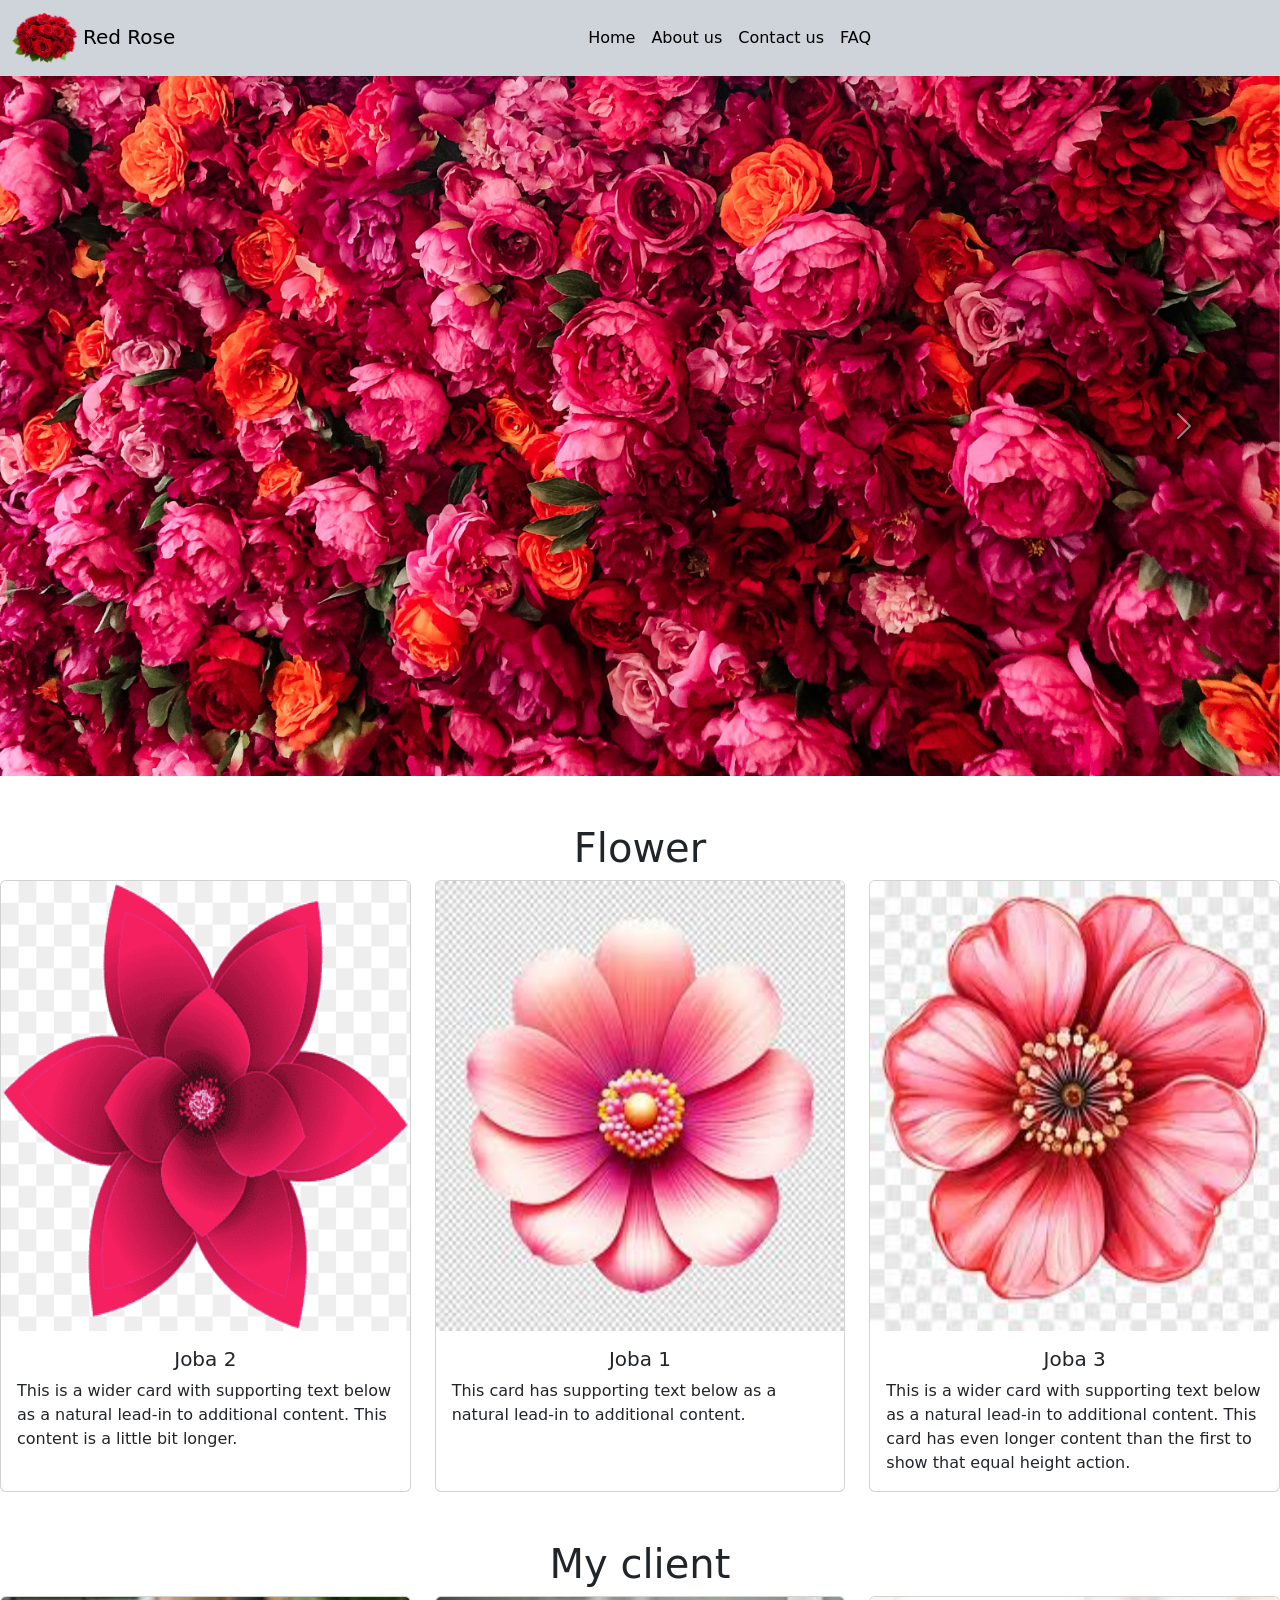
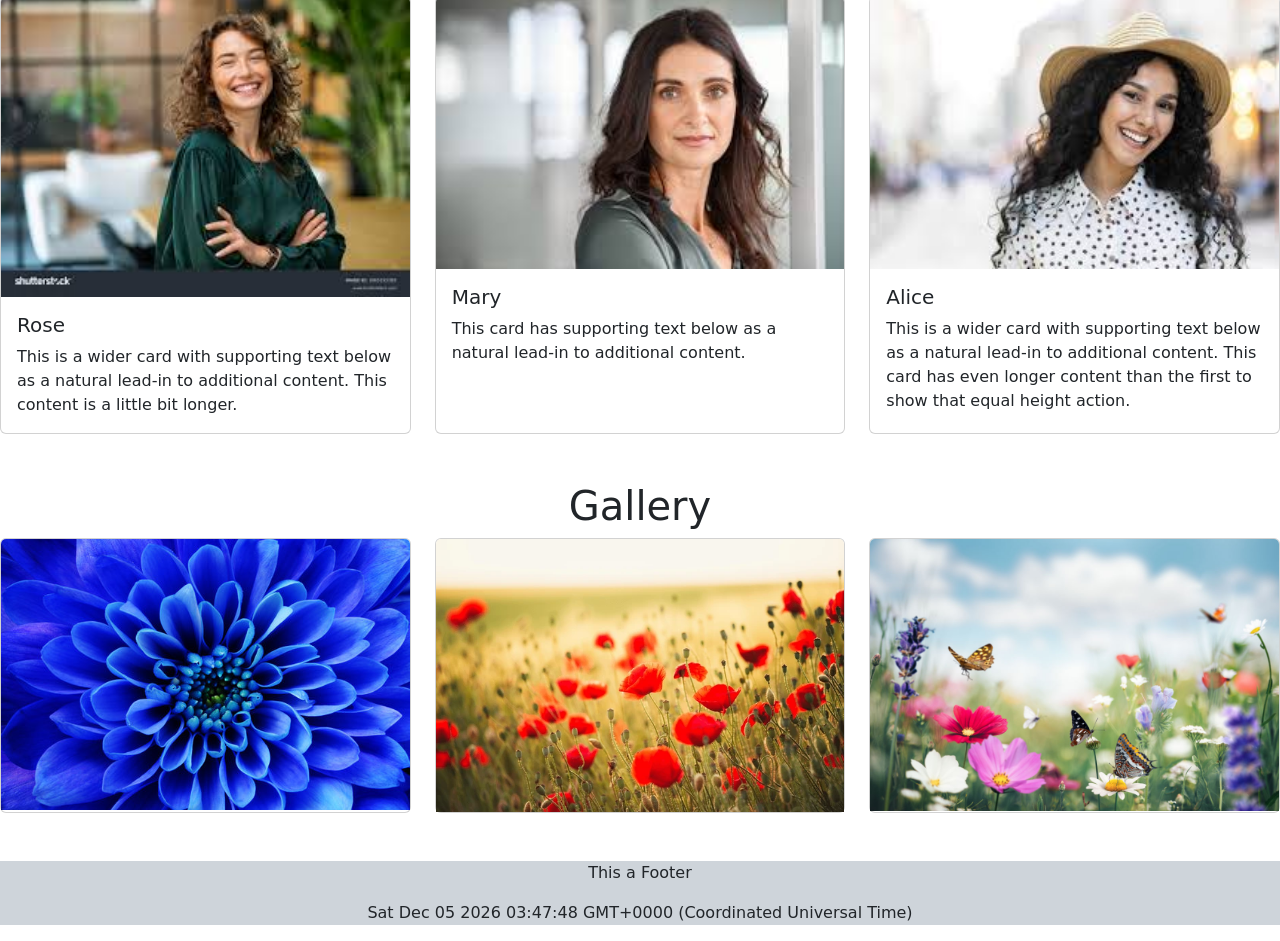
<file: index.html>
<!doctype html>
<html lang="en">
  <head>
    <meta charset="utf-8" />
    <meta name="viewport" content="width=device-width, initial-scale=1" />
    <title>This is My Flower</title>
    <link
      href="https://cdn.jsdelivr.net/npm/bootstrap@5.3.8/dist/css/bootstrap.min.css"
      rel="stylesheet"
      integrity="sha384-sRIl4kxILFvY47J16cr9ZwB07vP4J8+LH7qKQnuqkuIAvNWLzeN8tE5YBujZqJLB"
      crossorigin="anonymous"
    />
    <link rel="stylesheet" href="style.css" />
  </head>
  <body>
    <!-- nav st -->
    <section>
      <nav class="navbar navbar-expand-lg bg-dark-subtle">
        <div class="container-fluid">
          <a class="navbar-brand" href="#"
            ><img src="./rose.webp" alt="" height="50px"
          />  Red Rose</a>

          <button
            class="navbar-toggler"
            type="button"
            data-bs-toggle="collapse"
            data-bs-target="#navbarSupportedContent"
            aria-controls="navbarSupportedContent"
            aria-expanded="false"
            aria-label="Toggle navigation"
          >
            <span class="navbar-toggler-icon"></span>
          </button>

          <div class="collapse navbar-collapse" id="navbarSupportedContent">
            <ul class="navbar-nav mx-auto mb-2 mb-lg-0">
              <li class="nav-item">
                <a class="nav-link active" aria-current="page" href="index.html"
                  >Home</a
                >
              </li>
              <li class="nav-item">
                <a class="nav-link active" aria-current="page" href="About.html"
                  >About us</a
                >
              </li>
              <li class="nav-item">
                <a
                  class="nav-link active"
                  aria-current="page"
                  href="Contact.html"
                  >Contact us</a
                >
              </li>
              <li class="nav-item">
                <a
                  class="nav-link active"
                  aria-current="page"
                  href="FAQ.html"
                  >FAQ</a
                >
              </li>
            </ul>
          </div>
        </div>
      </nav>
    </section>

    <!-- Banner st -->
    <section>
      <div id="carouselExample" class="carousel slide">
        <div class="carousel-inner">
          <div class="carousel-item active">
            <img
              src="./ft.avif"
              class="d-block w-100"
              alt="..."
              height="700px"
            />
          </div>
          <div class="carousel-item">
            <img
              src="./fy.webp"
              class="d-block w-100"
              alt="..."
              height="700px"
            />
          </div>
          <div class="carousel-item">
            <img
              src="./fu.jpg"
              class="d-block w-100"
              alt="..."
              height="700px"
            />
          </div>
        </div>
        <button
          class="carousel-control-prev"
          type="button"
          data-bs-target="#carouselExample"
          data-bs-slide="prev"
        >
          <span class="carousel-control-prev-icon" aria-hidden="true"></span>
          <span class="visually-hidden">Previous</span>
        </button>
        <button
          class="carousel-control-next"
          type="button"
          data-bs-target="#carouselExample"
          data-bs-slide="next"
        >
          <span class="carousel-control-next-icon" aria-hidden="true"></span>
          <span class="visually-hidden">Next</span>
        </button>
      </div>
    </section>

    <!-- card  st -->
    <section>
      <h1 class="text-center mt-5">Flower</h1>

      <div class="row row-cols-1 row-cols-md-3 g-4">
        <div class="col">
          <div class="card h-100">
            <img src="./cv.png" class="card-img-top" alt="..." height="450px">
            <div class="card-body">
              <h5 class="card-title text-center"> Joba 2</h5>
              <p class="card-text">
                This is a wider card with supporting text below as a natural
                lead-in to additional content. This content is a little bit
                longer.
              </p>
            </div>
          </div>
        </div>
        <div class="col">
          <div class="card h-100">
            <img src="./jk.jfif" class="card-img-top" alt="..."  height="450px">
            <div class="card-body">
              <h5 class="card-title text-center">Joba 1</h5>
              <p class="card-text">
                This card has supporting text below as a natural lead-in to
                additional content.
              </p>
            </div>
          </div>
        </div>
        <div class="col">
          <div class="card h-100">
            <img src="./gh.jfif" class="card-img-top" alt="..."  height="450px">
            <div class="card-body">
              <h5 class="card-title text-center">Joba 3</h5>
              <p class="card-text">
                This is a wider card with supporting text below as a natural
                lead-in to additional content. This card has even longer content
                than the first to show that equal height action.
              </p>
            </div>
          </div>
        </div>
      </div>
    </section>


    <!-- membrus -->
     <section>
        <h1 class="text-center mt-5">My client</h1>

<div class="row row-cols-1 row-cols-md-3 g-4">
  <div class="col">
    <div class="card h-100">
      <img src="./images (1).jfif" class="card-img-top" alt="..." height="300px">
      <div class="card-body">
        <h5 class="card-title">Rose</h5>
        <p class="card-text">This is a wider card with supporting text below as a natural lead-in to additional content. This content is a little bit longer.</p>
      </div>
     
    </div>
  </div>
  <div class="col">
    <div class="card h-100">
      <img src="./images (2).jfif" class="card-img-top" alt="...">
      <div class="card-body">
        <h5 class="card-title">Mary</h5>
        <p class="card-text">This card has supporting text below as a natural lead-in to additional content.</p>
      </div>
      
    </div>
  </div>
  <div class="col">
    <div class="card h-100">
      <img src="./images.jfif" class="card-img-top" alt="...">
      <div class="card-body">
        <h5 class="card-title">Alice</h5>
        <p class="card-text">This is a wider card with supporting text below as a natural lead-in to additional content. This card has even longer content than the first to show that equal height action.</p>
      </div>
     
    </div>
  </div>
</div>

</section>


<!-- gallery st -->
 <section>
    <h1 class="text-center mt-5">Gallery</h1>
 <div class="row row-cols-1 row-cols-md-3 g-4">
  <div class="col">
    <div class="card h-100">
      <img src="./asd.jpg" class="card-img-top" alt="...">
      
    </div>
  </div>
  <div class="col">
    <div class="card h-100">
      <img src="./bnbm.webp" class="card-img-top" alt="...">
      
     
    </div>
  </div>
  <div class="col">
    <div class="card h-100">
      <img src="./uiuo.jpg" class="card-img-top" alt="...">
    
      
    </div>
  </div>
</div>


 </section>

    <!-- footer st -->
    <section>
      <div class="container-fluid bg-dark-subtle mt-5 text-center">
        <p class="">This a Footer</p>
        <p id="T"></p>
      </div>
    </section>

    <script src="script.js"></script>
    <script
      src="https://cdn.jsdelivr.net/npm/bootstrap@5.3.8/dist/js/bootstrap.bundle.min.js"
      integrity="sha384-FKyoEForCGlyvwx9Hj09JcYn3nv7wiPVlz7YYwJrWVcXK/BmnVDxM+D2scQbITxI"
      crossorigin="anonymous"
    ></script>
  </body>
</html>
</file>
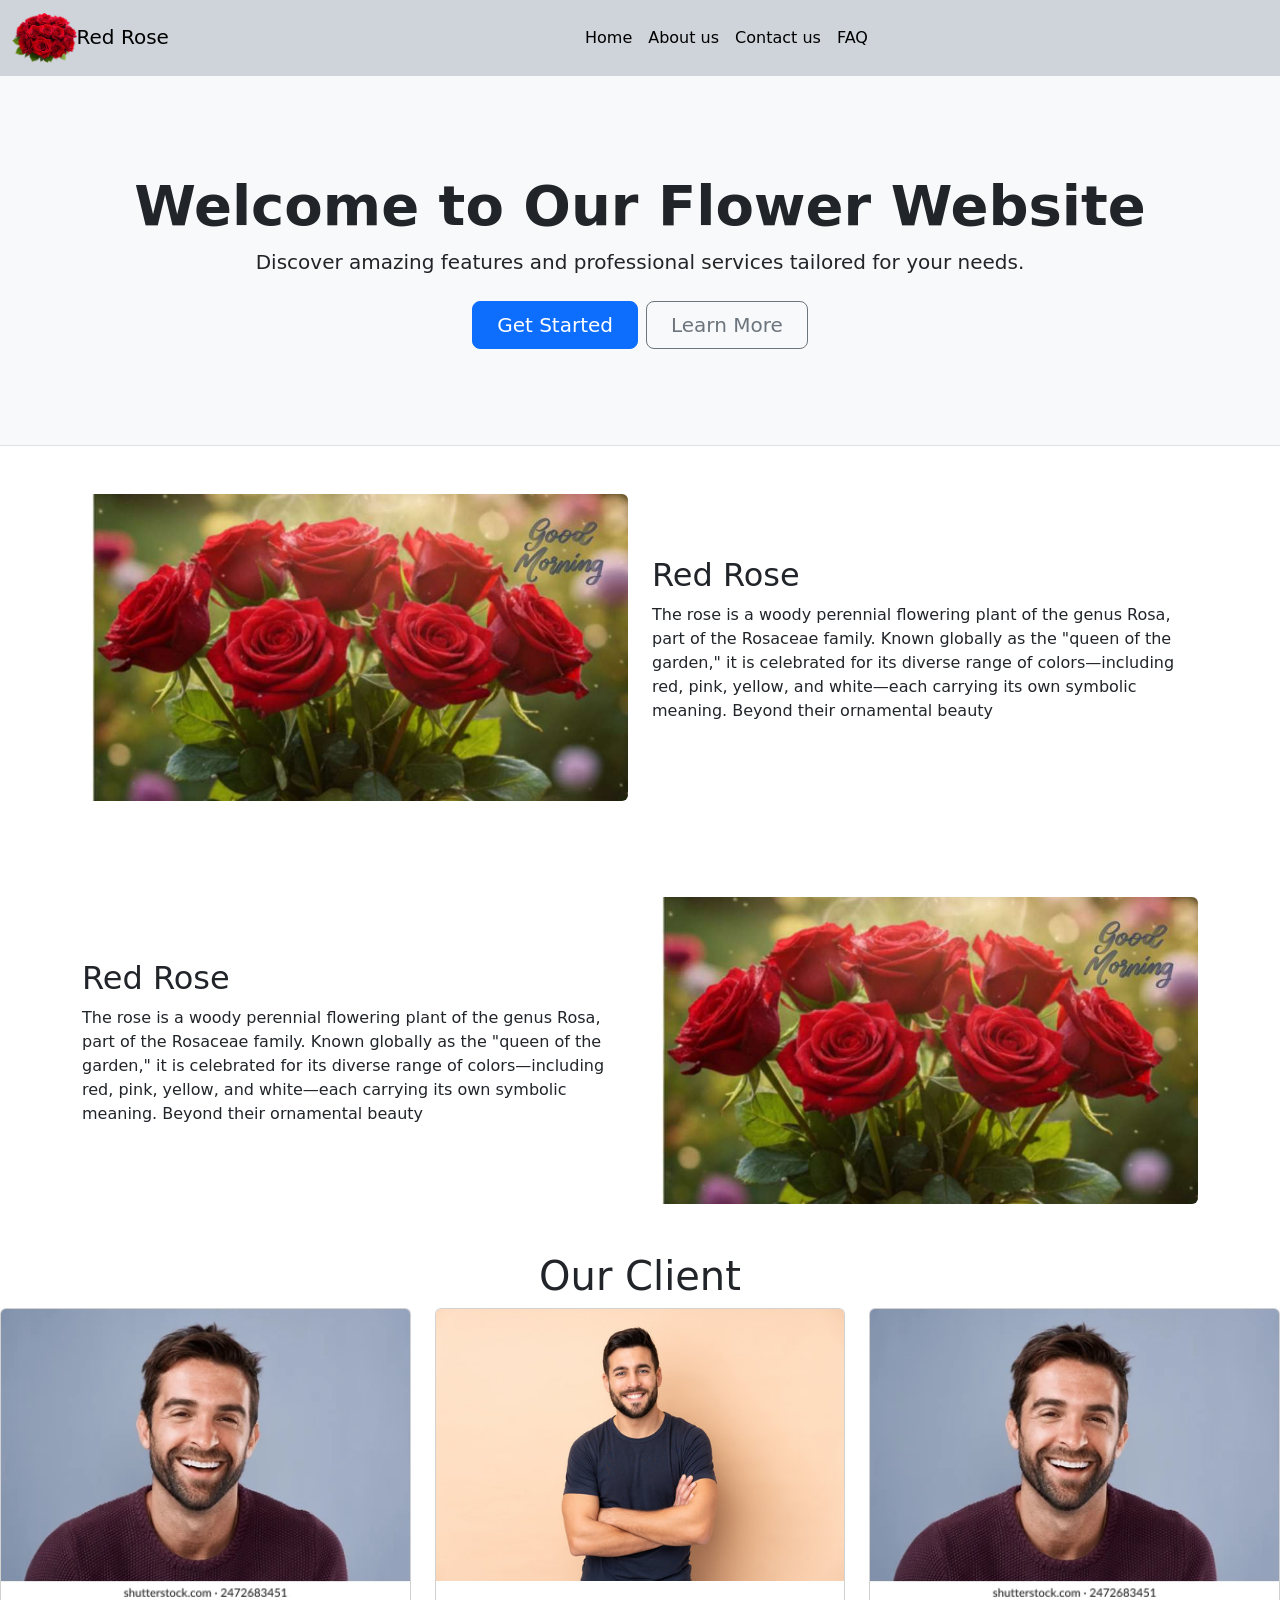
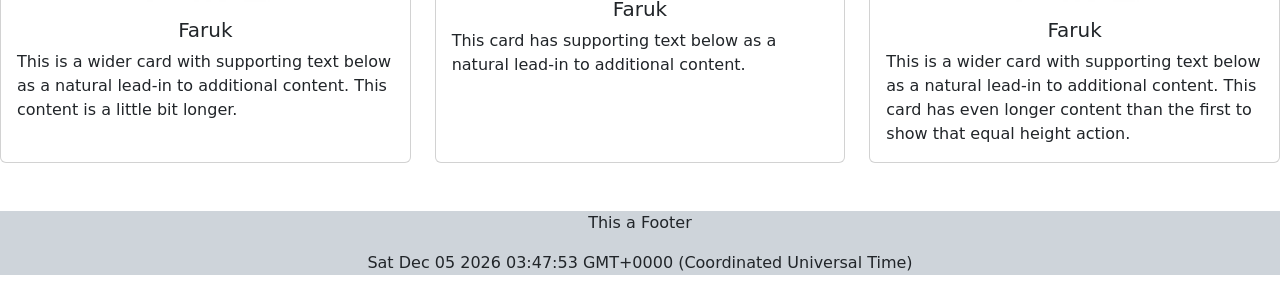
<file: About.html>
<!doctype html>
<html lang="en">
  <head>
    <meta charset="utf-8">
    <meta name="viewport" content="width=device-width, initial-scale=1">
    <title>Bootstrap demo</title>
    <link href="https://cdn.jsdelivr.net/npm/bootstrap@5.3.8/dist/css/bootstrap.min.css" rel="stylesheet" integrity="sha384-sRIl4kxILFvY47J16cr9ZwB07vP4J8+LH7qKQnuqkuIAvNWLzeN8tE5YBujZqJLB" crossorigin="anonymous">
    <link rel="stylesheet" href="style.css">
  </head>
  <body>
    <!-- nav st -->
     <section>

    <nav class="navbar navbar-expand-lg bg-dark-subtle">
  <div class="container-fluid">
    <a class="navbar-brand" href="#"><img src="./rose.webp" alt="" height="50px">Red Rose</a>

    <button class="navbar-toggler" type="button" data-bs-toggle="collapse" data-bs-target="#navbarSupportedContent" aria-controls="navbarSupportedContent" aria-expanded="false" aria-label="Toggle navigation">
      <span class="navbar-toggler-icon"></span>
    </button>

    <div class="collapse navbar-collapse" id="navbarSupportedContent">
      <ul class="navbar-nav mx-auto mb-2 mb-lg-0">

        <li class="nav-item">
          <a class="nav-link active" aria-current="page" href="index.html">Home</a>
        </li>
  <li class="nav-item">
          <a class="nav-link active" aria-current="page" href="About.html">About us</a>
        </li>
          <li class="nav-item">
          <a class="nav-link active" aria-current="page" href="Contact.html">Contact us</a>
        </li>
          <li class="nav-item">
          <a class="nav-link active" aria-current="page" href="FAQ.html">FAQ</a>
        </li>
      

      
      </ul>

    </div>
  </div>
</nav>
     </section>


<!-- About st -->


<section class="p-5 text-center bg-light border-bottom">
  <div class="container py-5">
    <h1 class="display-4 fw-bold">Welcome to Our Flower Website</h1>
    <p class="lead mb-4">Discover amazing features and professional services tailored for your needs.</p>
    <div class="d-grid gap-2 d-sm-flex justify-content-sm-center">
      <button type="button" class="btn btn-primary btn-lg px-4 gap-3">Get Started</button>
      <button type="button" class="btn btn-outline-secondary btn-lg px-4">Learn More</button>
    </div>
  </div>
</section>





<!-- grid  -->



<section class="bg-white py-5">
    <div class="container">
        <div class="row align-items-center">
        
            <div class="col-md-6 mb-4 mb-md-0">
                <img src="./ghj.jpg" alt="Description" class="img-fluid rounded">
            </div>
       
            <div class="col-md-6">
                <h2>Red Rose</h2>
                <p>The rose is a woody perennial flowering plant of the genus Rosa, part of the Rosaceae family. Known globally as the "queen of the garden," it is celebrated for its diverse range of colors—including red, pink, yellow, and white—each carrying its own symbolic meaning. Beyond their ornamental beauty</p>
            </div>
        </div>
    </div>
</section>



<section class="bg-white py-5">
    <div class="container">
        <div class="row align-items-center">
        
           
       
            <div class="col-md-6">
                <h2>Red Rose</h2>
                <p>The rose is a woody perennial flowering plant of the genus Rosa, part of the Rosaceae family. Known globally as the "queen of the garden," it is celebrated for its diverse range of colors—including red, pink, yellow, and white—each carrying its own symbolic meaning. Beyond their ornamental beauty</p>
            </div>
             <div class="col-md-6 mb-4 mb-md-0">
                <img src="./ghj.jpg" alt="Description" class="img-fluid rounded">
            </div>
        </div>
    </div>
</section>
<!-- Client -->
 <section>

<h1 class="text-center">Our Client</h1>


<div class="row row-cols-1 row-cols-md-3 g-4">
  <div class="col">
    <div class="card h-100">
      <img src="./man.webp" class="card-img-top" alt="...">
      <div class="card-body">
        <h5 class="card-title text-center"> Faruk</h5>
        <p class="card-text">This is a wider card with supporting text below as a natural lead-in to additional content. This content is a little bit longer.</p>
      </div>
      
    </div>
  </div>
  <div class="col">
    <div class="card h-100">
      <img src="./man.jpg" class="card-img-top" alt="...">
      <div class="card-body">
        <h5 class="card-title text-center">Faruk</h5>
        <p class="card-text">This card has supporting text below as a natural lead-in to additional content.</p>
      </div>
    
    </div>
  </div>
  <div class="col">
    <div class="card h-100">
      <img src="./man.webp" class="card-img-top" alt="...">
      <div class="card-body">
        <h5 class="card-title  text-center">Faruk</h5>
        <p class="card-text">This is a wider card with supporting text below as a natural lead-in to additional content. This card has even longer content than the first to show that equal height action.</p>
      </div>
     
    </div>
  </div>
</div>


 </section>


 

    
 


     <!-- footer st -->
      <section>
        <div class="container-fluid bg-dark-subtle mt-5 text-center">
            <p class="">This a Footer</p>
            <p id="T"></p>
        </div>
       


      </section>





<script src="script.js"></script>
    <script src="https://cdn.jsdelivr.net/npm/bootstrap@5.3.8/dist/js/bootstrap.bundle.min.js" integrity="sha384-FKyoEForCGlyvwx9Hj09JcYn3nv7wiPVlz7YYwJrWVcXK/BmnVDxM+D2scQbITxI" crossorigin="anonymous"></script>
  </body>
</html>
</file>
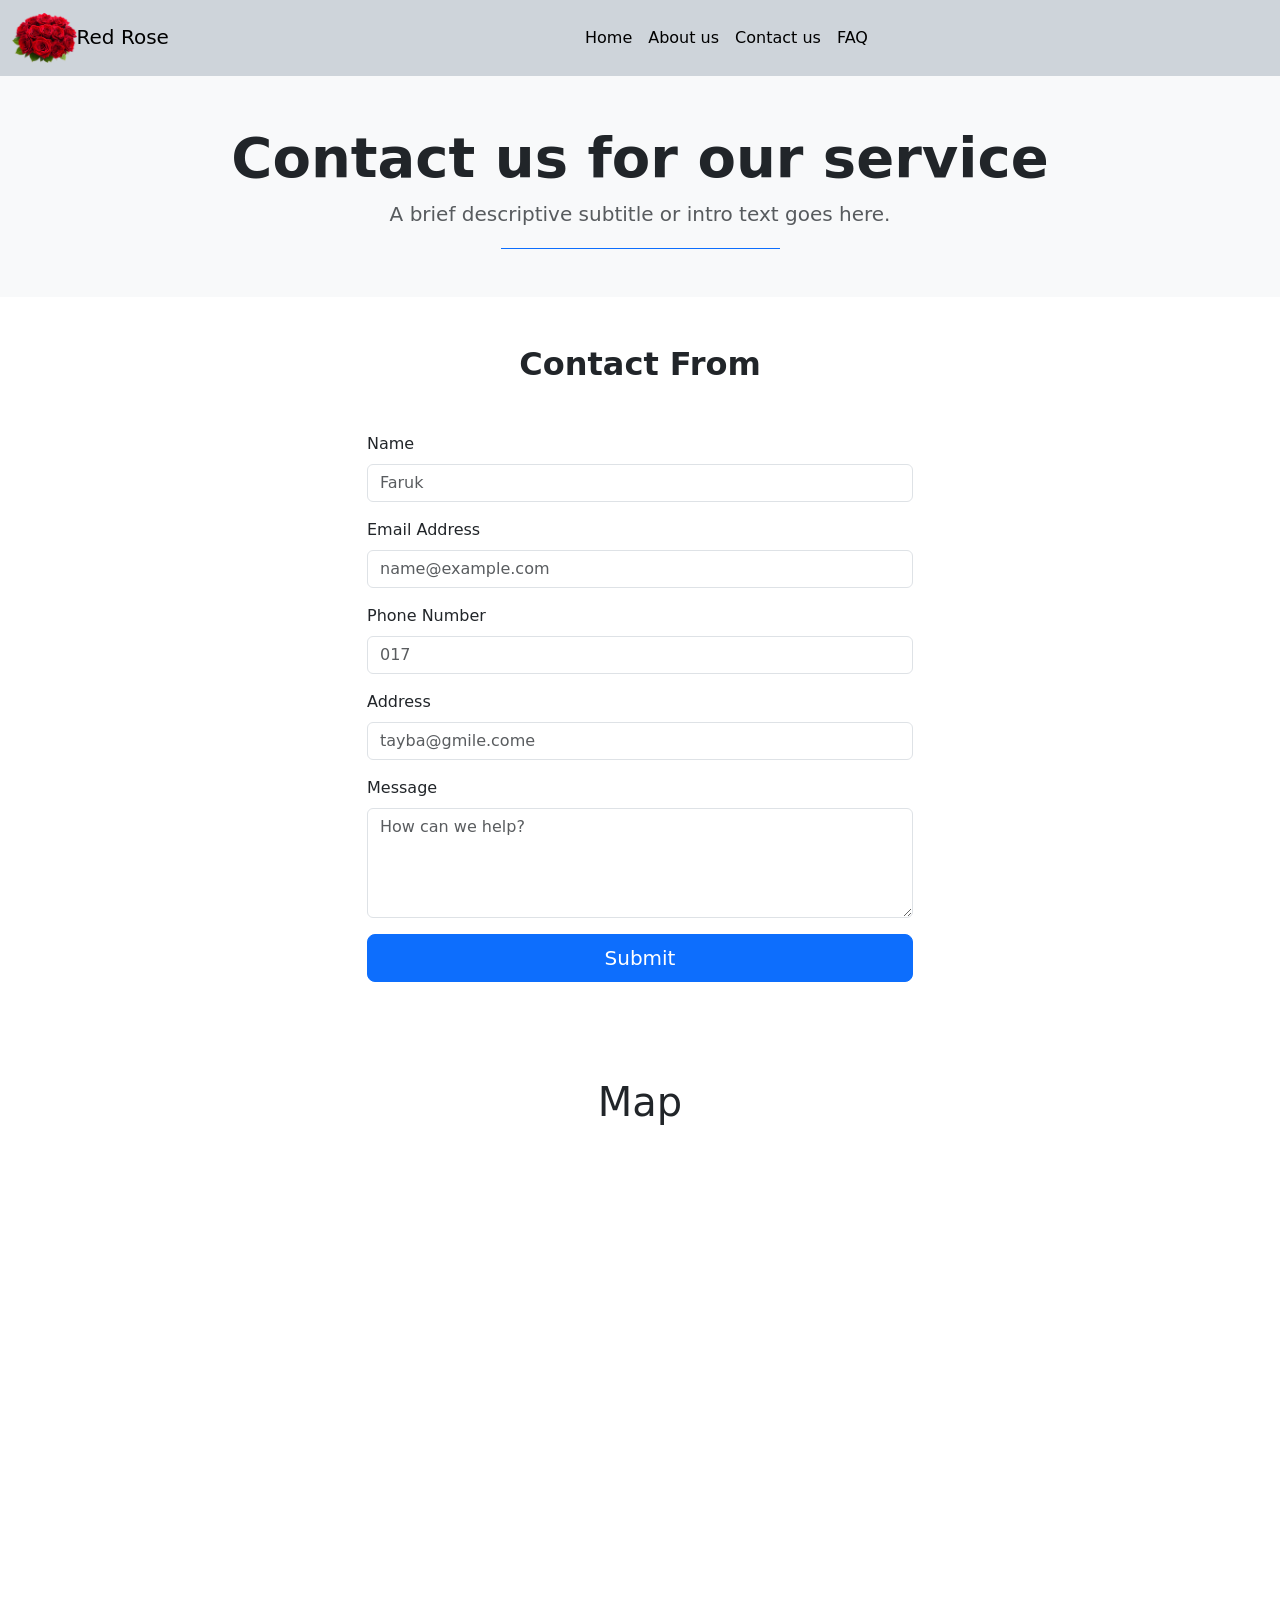
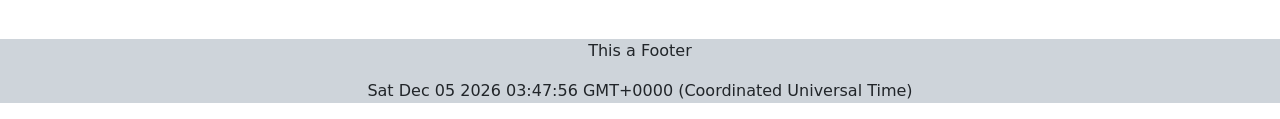
<file: Contact.html>
<!doctype html>
<html lang="en">
  <head>
    <meta charset="utf-8">
    <meta name="viewport" content="width=device-width, initial-scale=1">
    <title>Bootstrap demo</title>
    <link href="https://cdn.jsdelivr.net/npm/bootstrap@5.3.8/dist/css/bootstrap.min.css" rel="stylesheet" integrity="sha384-sRIl4kxILFvY47J16cr9ZwB07vP4J8+LH7qKQnuqkuIAvNWLzeN8tE5YBujZqJLB" crossorigin="anonymous">
    <link rel="stylesheet" href="style.css">
  </head>
  <body>
    <!-- nav st -->
     <section>

    <nav class="navbar navbar-expand-lg bg-dark-subtle">
  <div class="container-fluid">
    <a class="navbar-brand" href="#"><img src="./rose.webp" alt="" height="50px">Red Rose</a>

    <button class="navbar-toggler" type="button" data-bs-toggle="collapse" data-bs-target="#navbarSupportedContent" aria-controls="navbarSupportedContent" aria-expanded="false" aria-label="Toggle navigation">
      <span class="navbar-toggler-icon"></span>
    </button>

    <div class="collapse navbar-collapse" id="navbarSupportedContent">
      <ul class="navbar-nav mx-auto mb-2 mb-lg-0">

        <li class="nav-item">
          <a class="nav-link active" aria-current="page" href="index.html">Home</a>
        </li>
  <li class="nav-item">
          <a class="nav-link active" aria-current="page" href="About.html">About us</a>
        </li>
          <li class="nav-item">
          <a class="nav-link active" aria-current="page" href="Contact.html">Contact us</a>
        </li>
          <li class="nav-item">
          <a class="nav-link active" aria-current="page" href="FAQ.html">FAQ</a>
        </li>
      

      
      </ul>

    </div>
  </div>
</nav>
     </section>
     <!--title section  -->
    

<section class="py-5 bg-light">
  <div class="container text-center">
    <h2 class="display-4 fw-bold">Contact us for our service</h2>
    <p class="lead text-muted">A brief descriptive subtitle or intro text goes here.</p>
    <div class="border-bottom border-primary w-25 mx-auto mt-3" style="height: 4px;"></div>
  </div>
</section>



<!-- contact from -->


<section class="py-5">
  <div class="container">
    <div class="row justify-content-center">
      <div class="col-md-8 col-lg-6">
        <div class="text-center mb-5">
          <h2 class="fw-bold">Contact From</h2>
          <p class="text-muted"></p>
        </div>
        
        <form id="contactForm">

          <div class="mb-3">
            <label for="name" class="form-label"> Name</label>
            <input type="text" class="form-control" id="name" placeholder="Faruk" required>
          </div>

      
          <div class="mb-3">
            <label for="email" class="form-label">Email Address</label>
            <input type="email" class="form-control" id="email" placeholder="name@example.com" required>
          </div>

           <div class="mb-3">
            <label for="number" class="form-label">Phone Number</label>
            <input type="number" class="form-control" id="number" placeholder="017" required>
          </div>
                 <div class="mb-3">
            <label for="address" class="form-label">Address</label>
            <input type="address" class="form-control" id="number" placeholder="tayba@gmile.come" required>
          </div>

          
          <div class="mb-3">
            <label for="message" class="form-label">Message</label>
            <textarea class="form-control" id="message" rows="4" placeholder="How can we help?" required></textarea>
          </div>

          
          <div class="d-grid">
            <button type="submit" class="btn btn-primary btn-lg">Submit</button>
          </div>
        </form>
      </div>
    </div>
  </div>
</section>

<!-- map -->
 <section class="text-center mt-5">
<h1 class="text-center mt-5">Map</h1>
  <iframe src="https://www.google.com/maps/embed?pb=!1m18!1m12!1m3!1d3625.7976900622166!2d89.4118196!3d24.665091099999998!2m3!1f0!2f0!3f0!3m2!1i1024!2i768!4f13.1!3m3!1m2!1s0x39fdb32fd2fbe141%3A0x7d9cf38462013b18!2sRuhul%20IT%20(Ruhul%20Information%20Technology)!5e0!3m2!1sen!2sbd!4v1777043658942!5m2!1sen!2sbd" width="600" height="450" style="border:0;" allowfullscreen="" loading="lazy" referrerpolicy="no-referrer-when-downgrade"></iframe>
 </section>


<!-- footer st -->
      <section>
        <div class="container-fluid bg-dark-subtle mt-5 text-center">
            <p class="">This a Footer</p>
            <p id="T"></p>
        </div>
       


      </section>





<script src="script.js"></script>
    <script src="https://cdn.jsdelivr.net/npm/bootstrap@5.3.8/dist/js/bootstrap.bundle.min.js" integrity="sha384-FKyoEForCGlyvwx9Hj09JcYn3nv7wiPVlz7YYwJrWVcXK/BmnVDxM+D2scQbITxI" crossorigin="anonymous"></script>
  </body>
</html>
</file>
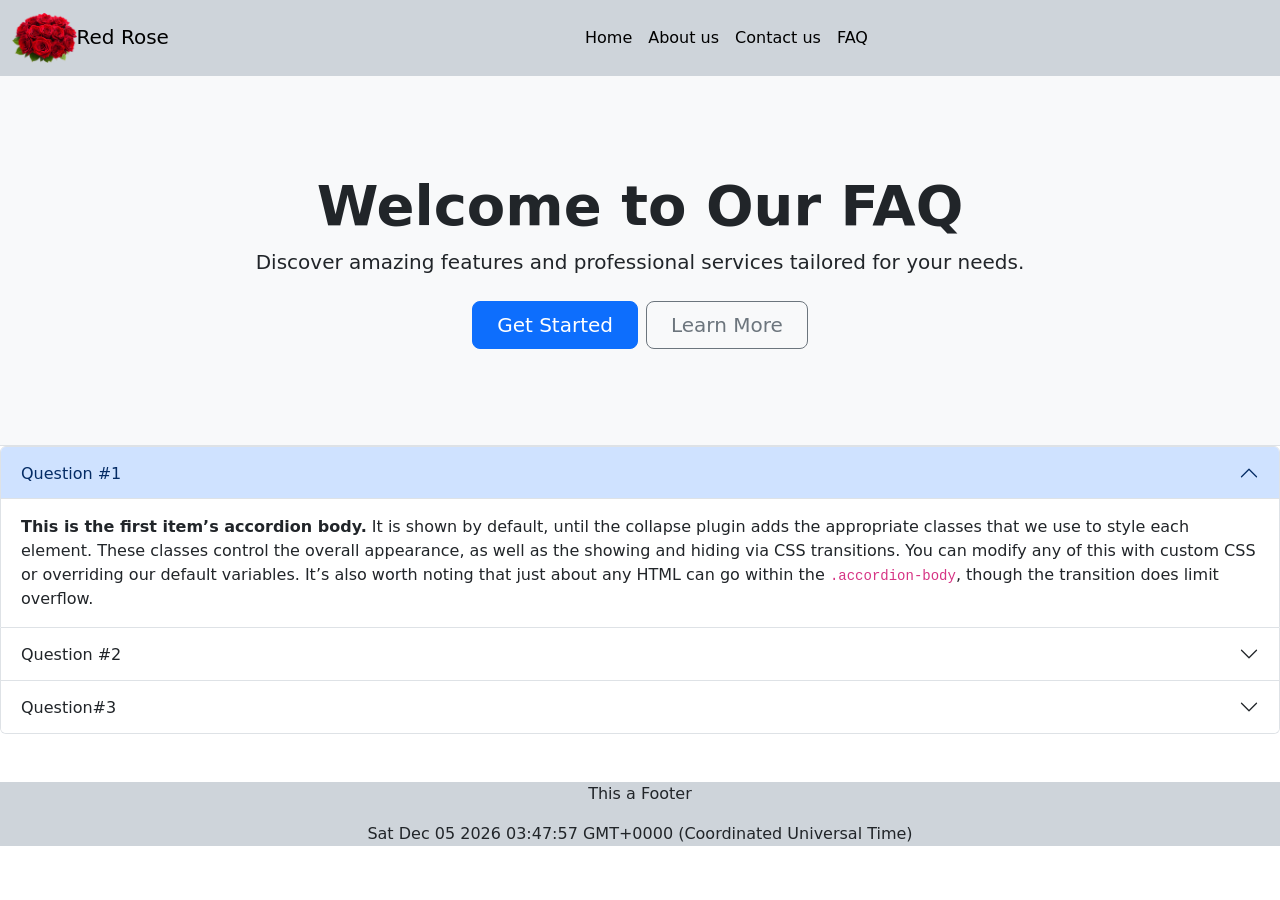
<file: FAQ.html>
<!doctype html>
<html lang="en">
  <head>
    <meta charset="utf-8">
    <meta name="viewport" content="width=device-width, initial-scale=1">
    <title>Bootstrap demo</title>
    <link href="https://cdn.jsdelivr.net/npm/bootstrap@5.3.8/dist/css/bootstrap.min.css" rel="stylesheet" integrity="sha384-sRIl4kxILFvY47J16cr9ZwB07vP4J8+LH7qKQnuqkuIAvNWLzeN8tE5YBujZqJLB" crossorigin="anonymous">
    <link rel="stylesheet" href="style.css">
  </head>
  <body>
    <!-- nav st -->
     <section>

    <nav class="navbar navbar-expand-lg bg-dark-subtle">
  <div class="container-fluid">
    <a class="navbar-brand" href="#"><img src="./rose.webp" alt="" height="50px">Red Rose</a>

    <button class="navbar-toggler" type="button" data-bs-toggle="collapse" data-bs-target="#navbarSupportedContent" aria-controls="navbarSupportedContent" aria-expanded="false" aria-label="Toggle navigation">
      <span class="navbar-toggler-icon"></span>
    </button>

    <div class="collapse navbar-collapse" id="navbarSupportedContent">
      <ul class="navbar-nav mx-auto mb-2 mb-lg-0">

        <li class="nav-item">
          <a class="nav-link active" aria-current="page" href="index.html">Home</a>
        </li>
  <li class="nav-item">
          <a class="nav-link active" aria-current="page" href="About.html">About us</a>
        </li>
          <li class="nav-item">
          <a class="nav-link active" aria-current="page" href="Contact.html">Contact us</a>
        </li>
          <li class="nav-item">
          <a class="nav-link active" aria-current="page" href="FAQ.html">FAQ</a>
        </li>
      

      
      </ul>

    </div>
  </div>
</nav>
     </section>
     <!-- st -->
      <section>
<section class="p-5 text-center bg-light border-bottom">
  <div class="container py-5">
    <h1 class="display-4 fw-bold">Welcome to Our FAQ</h1>
    <p class="lead mb-4">Discover amazing features and professional services tailored for your needs.</p>
    <div class="d-grid gap-2 d-sm-flex justify-content-sm-center">
      <button type="button" class="btn btn-primary btn-lg px-4 gap-3">Get Started</button>
      <button type="button" class="btn btn-outline-secondary btn-lg px-4">Learn More</button>
    </div>
  </div>
</section>
      </section>

   <!-- question -->
    <section>




      <div class="accordion" id="accordionExample">
  <div class="accordion-item">
    <h2 class="accordion-header">
      <button class="accordion-button" type="button" data-bs-toggle="collapse" data-bs-target="#collapseOne" aria-expanded="true" aria-controls="collapseOne">
       Question #1
      </button>
    </h2>
    <div id="collapseOne" class="accordion-collapse collapse show" data-bs-parent="#accordionExample">
      <div class="accordion-body">
        <strong>This is the first item’s accordion body.</strong> It is shown by default, until the collapse plugin adds the appropriate classes that we use to style each element. These classes control the overall appearance, as well as the showing and hiding via CSS transitions. You can modify any of this with custom CSS or overriding our default variables. It’s also worth noting that just about any HTML can go within the <code>.accordion-body</code>, though the transition does limit overflow.
      </div>
    </div>
  </div>
  <div class="accordion-item">
    <h2 class="accordion-header">
      <button class="accordion-button collapsed" type="button" data-bs-toggle="collapse" data-bs-target="#collapseTwo" aria-expanded="false" aria-controls="collapseTwo">
        Question #2
      </button>
    </h2>
    <div id="collapseTwo" class="accordion-collapse collapse" data-bs-parent="#accordionExample">
      <div class="accordion-body">
        <strong>This is the second item’s accordion body.</strong> It is hidden by default, until the collapse plugin adds the appropriate classes that we use to style each element. These classes control the overall appearance, as well as the showing and hiding via CSS transitions. You can modify any of this with custom CSS or overriding our default variables. It’s also worth noting that just about any HTML can go within the <code>.accordion-body</code>, though the transition does limit overflow.
      </div>
    </div>
  </div>
  <div class="accordion-item">
    <h2 class="accordion-header">
      <button class="accordion-button collapsed" type="button" data-bs-toggle="collapse" data-bs-target="#collapseThree" aria-expanded="false" aria-controls="collapseThree">
         Question#3
      </button>
    </h2>
    <div id="collapseThree" class="accordion-collapse collapse" data-bs-parent="#accordionExample">
      <div class="accordion-body">
        <strong>This is the third item’s accordion body.</strong> It is hidden by default, until the collapse plugin adds the appropriate classes that we use to style each element. These classes control the overall appearance, as well as the showing and hiding via CSS transitions. You can modify any of this with custom CSS or overriding our default variables. It’s also worth noting that just about any HTML can go within the <code>.accordion-body</code>, though the transition does limit overflow.
      </div>
    </div>
  </div>
</div>
    </section>

  


 <!-- footer st -->
      <section>
        <div class="container-fluid bg-dark-subtle mt-5 text-center">
            <p class="">This a Footer</p>
            <p id="T"></p>
        </div>
       


      </section>





<script src="script.js"></script>
    <script src="https://cdn.jsdelivr.net/npm/bootstrap@5.3.8/dist/js/bootstrap.bundle.min.js" integrity="sha384-FKyoEForCGlyvwx9Hj09JcYn3nv7wiPVlz7YYwJrWVcXK/BmnVDxM+D2scQbITxI" crossorigin="anonymous"></script>
  </body>
</html>
</file>
<file: style.css>
/* Change background color on hover */
.navbar a:hover {
  background-color: #119e5c;
  color: black;
  border-radius: 20%;
}
</file>
